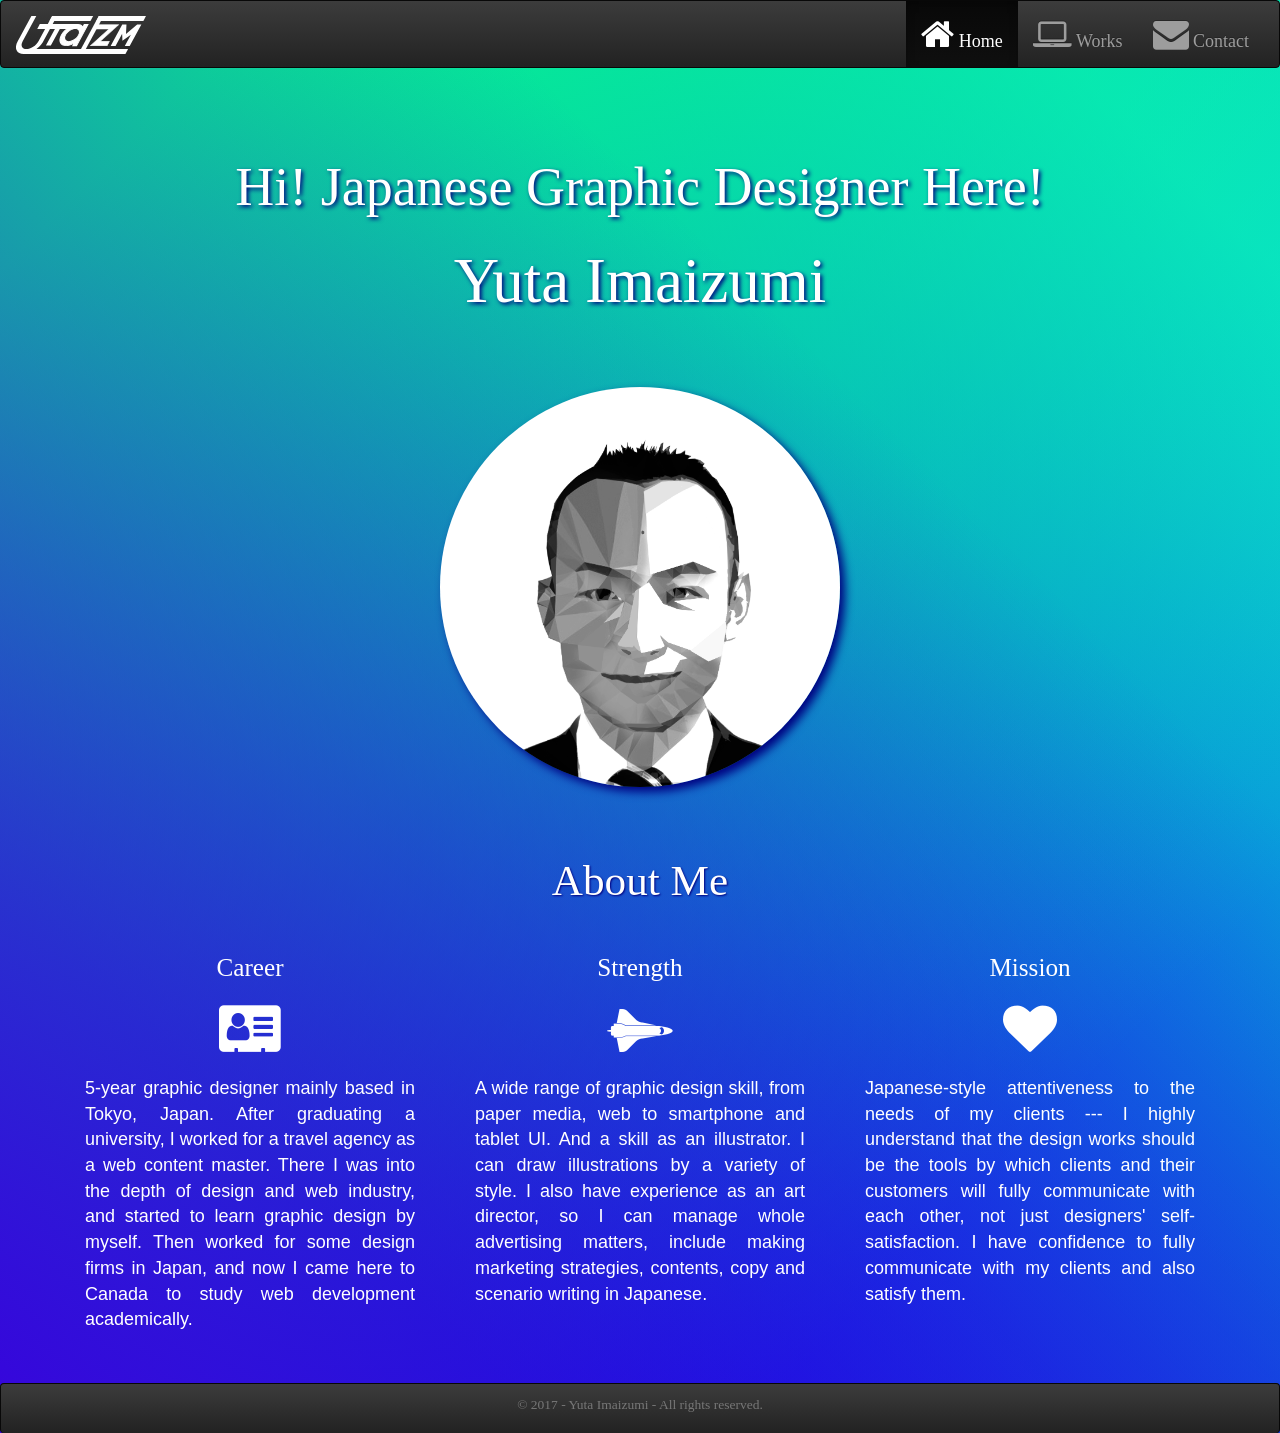
<file: mypf-3/index.html>
<!DOCTYPE html>
<html lang="en">
<head>
    <meta charset="UTF-8">
    <meta name="viewpoint" content="width=device-width, initial-scale=1">
    <title>Yuta Imaizumi Portfolio | Home</title>
    <!-- CSS here -->
    <link rel="stylesheet" href="./Scripts/lib/bootstrap/dist/css/bootstrap.min.css">
    <link rel="stylesheet" href="./Scripts/lib/bootstrap/dist/css/bootstrap-theme.min.css">
    <link rel="stylesheet" href="./Scripts/lib/font-awesome/css/font-awesome.min.css">
    <link rel="stylesheet" href="./Contents/app.css">
</head>
<body>

    <!-- navigation section -->
    <div id="mainNav"></div>

<!-- main content -->
<div id="content">
    <div id="greetingsMain"></div>

<!-- 3 column start -->
    <div class="container">

        <!-- 3 Columns on PC and 1 column on SP -->
        <div class="row" id="aboutmeDetails"></div>
    </div>
</div>

    <!-- footer section -->
<nav class="navbar navbar-inverse navbar-bottom" id="footerToBottom">
  <div class="footer">
    <h4 id="footercr"><small>&copy; 2017 - Yuta Imaizumi - All rights reserved.</small></h4>
  </div>
</nav>


    <!-- JavaScript here -->
    <script src="./Scripts/lib/jquery/dist/jquery.js"></script>
    <script src="./Scripts/lib/bootstrap/dist/js/bootstrap.min.js"></script>
    <script src="./Scripts/app.js"></script>
</body>
</html>
</file>
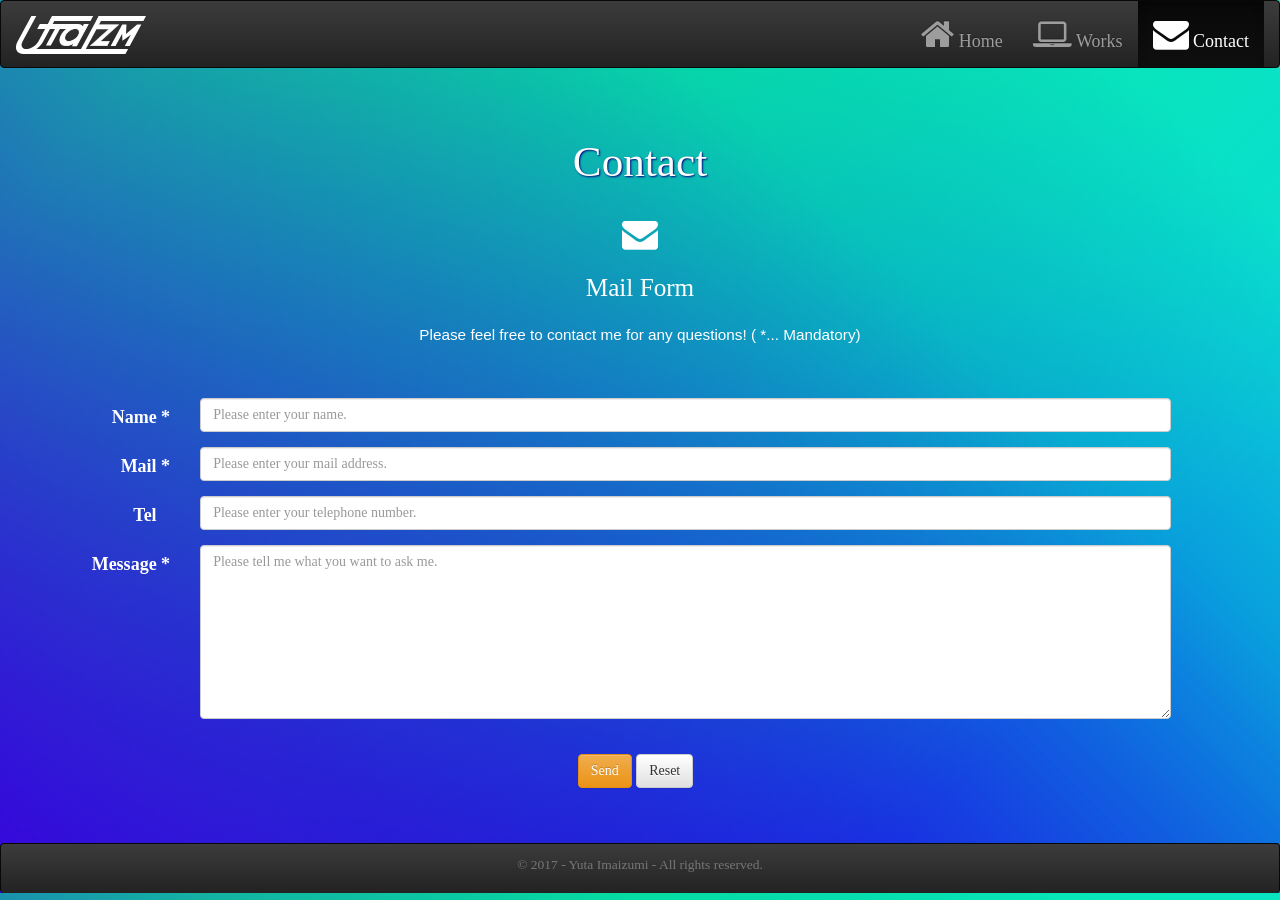
<file: mypf-3/contact.html>
<!DOCTYPE html>
<html lang="en">
<head>
    <meta charset="UTF-8">
    <meta name="viewpoint" content="width=device-width, initial-scale=1">
    <title>Yuta Imaizumi Portfolio | Contact</title>
    <!-- CSS here -->
    <link rel="stylesheet" href="./Scripts/lib/bootstrap/dist/css/bootstrap.min.css">
    <link rel="stylesheet" href="./Scripts/lib/bootstrap/dist/css/bootstrap-theme.min.css">
    <link rel="stylesheet" href="./Scripts/lib/font-awesome/css/font-awesome.min.css">
    <link rel="stylesheet" href="./Contents/app.css">
</head>
<body>

    <!-- navigation section -->
    <div id="mainNav"></div>

<!-- main content -->
<div id="content">
        <div id="contactMain"></div>

    <!-- form from bootstrap -->
        <div class="row">
            <div class="col-sm-11">
            <form class="form-horizontal">
                <div class="form-group">
                    <label for="Name" class="col-sm-2 control-label">Name *</label>
                    <div class="col-sm-10">
                    <input type="text" class="form-control" name="Name" id="Name" placeholder="Please enter your name." value="" required />
                    </div>
                </div>
                <div class="form-group">
                    <label for="Mail" class="col-sm-2 control-label">Mail *</label>
                    <div class="col-sm-10">
                    <input type="mail" class="form-control" id="Mail" placeholder="Please enter your mail address." value="" required />
                    </div>
                </div>
                <div class="form-group">
                    <label for="Tel" class="col-sm-2 control-label">Tel&nbsp;&nbsp;&nbsp;</label>
                    <div class="col-sm-10">
                    <input type="tel" class="form-control" id="Tel" placeholder="Please enter your telephone number." value="" />
                    </div>
                </div>

                <div class="form-group">
                    <label for="Message" class="col-sm-2 control-label">Message *</label>
                    <div class="col-sm-10">
                    <textarea class="form-control" rows="8" id="Message" placeholder="Please tell me what you want to ask me." value="" required /></textarea>
                    </div>
                </div>
                <div class="form-group">
                    <div class="col-sm-offset-2 col-sm-9">
                    <!-- Submit button active!!! -->
                    <button type="submit" class="btn btn-warning" id="SendButton">Send</button>
                    <button type="reset" class="btn btn-default" id="ResetButton">Reset</button>
                    </div>
                </div>
            </form>
            </div>
        </div>
</div>

    <!-- footer section -->
<nav class="navbar navbar-inverse navbar-bottom" id="footerToBottom">
  <div class="footer">
    <h4 id="footercr"><small>&copy; 2017 - Yuta Imaizumi - All rights reserved.</small></h4>
  </div>
</nav>


    <!-- JavaScript here -->
    <script src="./Scripts/lib/jquery/dist/jquery.js"></script>
    <script src="./Scripts/lib/bootstrap/dist/js/bootstrap.min.js"></script>
    <script src="./Scripts/app.js"></script>
</body>
</html>
</file>
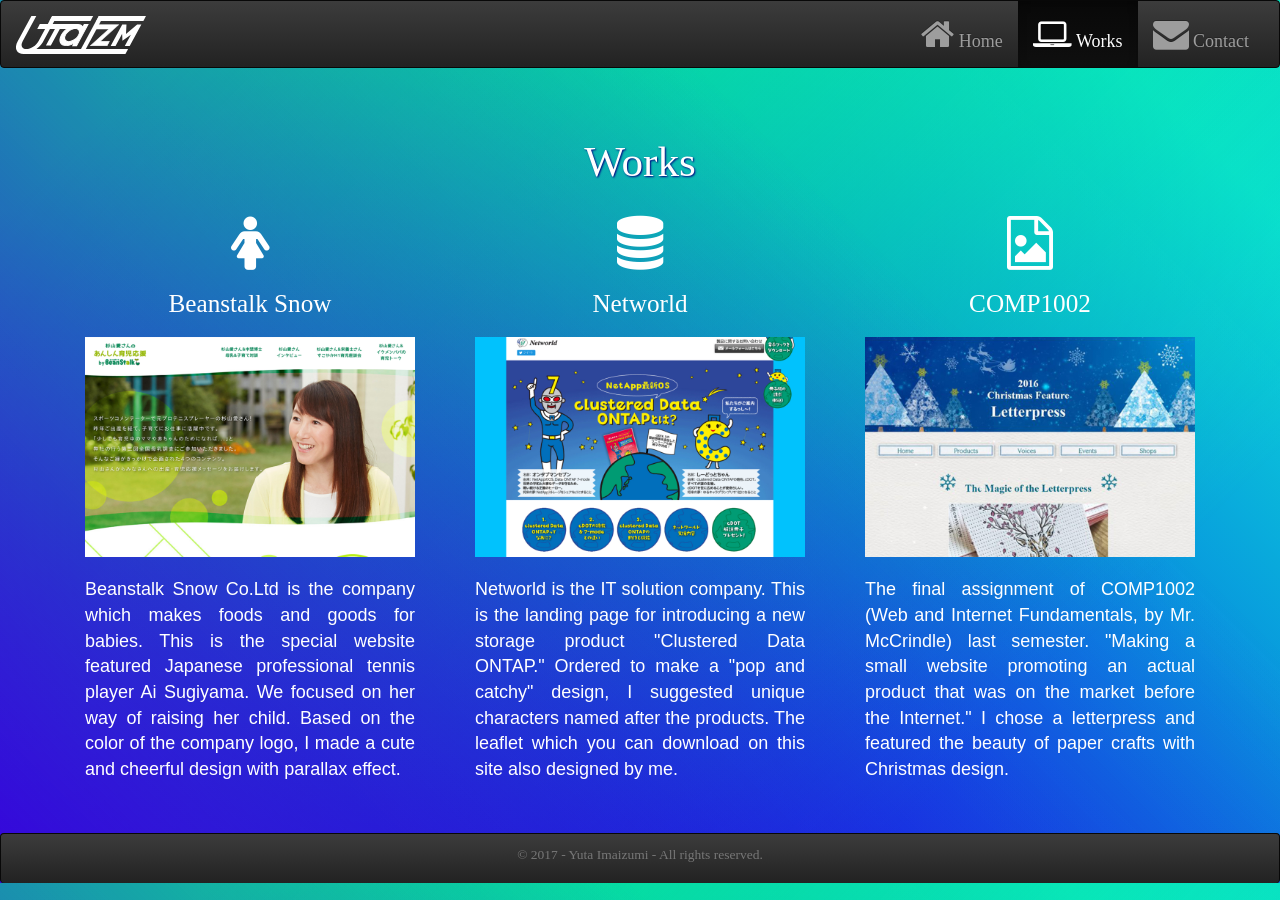
<file: mypf-3/works.html>
<!DOCTYPE html>
<html lang="en">
<head>
    <meta charset="UTF-8">
    <meta name="viewpoint" content="width=device-width, initial-scale=1">
    <title>Yuta Imaizumi Portfolio | Works</title>
    <!-- CSS here -->
    <link rel="stylesheet" href="./Scripts/lib/bootstrap/dist/css/bootstrap.min.css">
    <link rel="stylesheet" href="./Scripts/lib/bootstrap/dist/css/bootstrap-theme.min.css">
    <link rel="stylesheet" href="./Scripts/lib/font-awesome/css/font-awesome.min.css">
    <link rel="stylesheet" href="./Contents/app.css">
</head>
<body>

    <!-- navigation section -->
    <div id="mainNav"></div>

<!-- main content -->
<div id="content">
    <div id="worksMain"></div>

<!-- 3 column start -->
    <div class="container">

        <!-- 3 Columns on PC and 1 column on SP -->
        <div class="row" id="worksDetails"></div>
        </div>
    </div>
</div>

    <!-- footer section -->
<nav class="navbar navbar-inverse navbar-bottom" id="footerToBottom">
  <div class="footer">
    <h4 id="footercr"><small>&copy; 2017 - Yuta Imaizumi - All rights reserved.</small></h4>
  </div>
</nav>


    <!-- JavaScript here -->
    <script src="./Scripts/lib/jquery/dist/jquery.js"></script>
    <script src="./Scripts/lib/bootstrap/dist/js/bootstrap.min.js"></script>
    <script src="./Scripts/app.js"></script>
</body>
</html>
</file>
<file: mypf-3/Contents/app.css>
/* This is my original CSS data of whole pages (Assignment 3). 
    File name : app.css
    Author's name : Yuta Imaizumi #200333869
    Web site name : Yuta Imaizumi Portfolio */


/* main decoration */

body {
	background:
		-webkit-linear-gradient(45deg, hsla(254, 96%, 44%, 1) 0%, hsla(254, 96%, 44%, 0) 70%),
		-webkit-linear-gradient(315deg, hsla(154, 96%, 49%, 1) 10%, hsla(154, 96%, 49%, 0) 80%),
		-webkit-linear-gradient(225deg, hsla(179, 91%, 45%, 1) 10%, hsla(179, 91%, 45%, 0) 80%),
		-webkit-linear-gradient(135deg, hsla(240, 96%, 47%, 1) 100%, hsla(240, 96%, 47%, 0) 70%);
	background:
		linear-gradient(45deg, hsla(254, 96%, 44%, 1) 0%, hsla(254, 96%, 44%, 0) 70%),
		linear-gradient(135deg, hsla(154, 96%, 49%, 1) 10%, hsla(154, 96%, 49%, 0) 80%),
		linear-gradient(225deg, hsla(179, 91%, 45%, 1) 10%, hsla(179, 91%, 45%, 0) 80%),
		linear-gradient(315deg, hsla(240, 96%, 47%, 1) 100%, hsla(240, 96%, 47%, 0) 70%);
    font-family: Georgia, "Times New Roman", serif;
    color: white;
    font-size: 18px;
}

#greeting {
    font-size: 3em;
    text-shadow: 2px 2px 4px #000080;
    margin-top: 90px;
    margin-bottom: 30px;  /* h1 */
}
#myname {
    font-size: 3.5em;
    text-shadow: 2px 2px 4px #000080;
    margin-top: 0px;
    margin-bottom: 70px;  /* h1 */
}

h2 {
    font-size: 2.4em;
    text-shadow: 1px 1px 2px #000080;
    margin-top: 70px;
    margin-bottom: 30px;
}

h3 {
    font-size: 1.4em;
    margin: 20px;
    text-align: center;
}

p {
    text-align: justify;
    margin-top: 20px;
    margin-bottom: 50px;
    font-family: Helvetica, arial, sans-serif;
}

/* footer to bottom of pages*/

#footerToBottom {
    margin-bottom: 0px;
    border-bottom-width: 0px;
}

#container { 
  color : dimgray;
  margin-right: auto;
  margin-left : auto;
  width:960px;
}

/* image size setting */
#logo {
    width: 130px;
}

#mepic {
  border-radius: 50%;
  height: 400px;
  width: 400px;
  box-shadow: 5px 5px 10px #000080;
}

#worksimg {
    width: 100%;
}

/* 3 column portion wide adjust */

.adjust-y {
    padding-left: 30px;
    padding-right: 30px;
}

/* main texts set to center */

#content{
    text-align: center;
}

#footercr {
    text-align: center;
}

/* set whole icon by font awesome to center */
#iconcentr {
    text-align: center;
    margin: 0px;
}

/* Link colors (set to all pages) */
a:link { 
    color: white; 
}
a:visited { 
    color: white; 
}
a:hover { 
    text-decoration: none;
    color: #ffffb7; 
    filter: alpha(opacity=70);
    -moz-opacity:0.70;
    opacity:0.70;
}
a:active { 
    color: white; 
}

/* Link colors (send button only)*/
#sendbtn:link { 
    color: dimgray; 
}
#sendbtn:visited { 
    color: dimgray; 
}
#sendbtn:hover { 
    text-decoration: none;
    color: darkslategray; 
    filter: alpha(opacity=70);
    -moz-opacity:0.70;
    opacity:0.70;
}
#sendbtn:active { 
    color: dimgray; 
}


/* form layout adjusting */
#mandatory {
    text-align: center;
}

.btn {
    margin-top: 20px; 
    margin-bottom: 40px;
}

#disclaimer {
    text-align: center;
}
</file>
